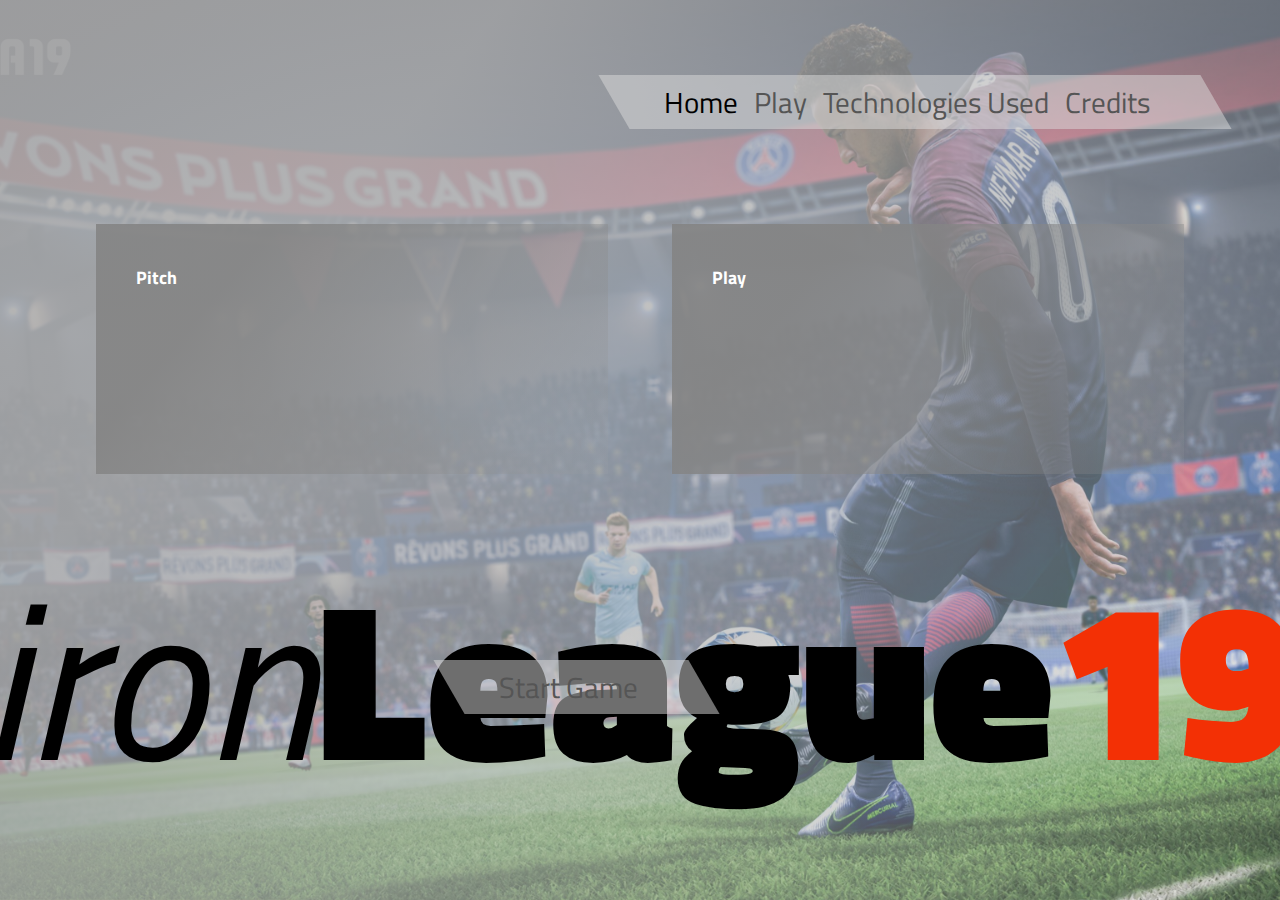
<file: pre/index.html>
<!DOCTYPE html>
<html lang="en">
    <head>
        <meta charset="UTF-8" />
        <meta name="viewport" content="width=device-width, initial-scale=1.0" />
        <meta http-equiv="X-UA-Compatible" content="ie=edge" />
        <link
            href="https://fonts.googleapis.com/css?family=Titillium+Web:400,400i,600,600i,700,700i,900"
            rel="stylesheet"
        />
        <link rel="stylesheet" href="./main.css" />
        <title>ironLEAGUE19</title>
    </head>
    <body>
        <div class="nav-bar">
            <a href="#" style="color:#000000">
                Home
            </a>
            <a href="./play.html">
                Play
            </a>
            <a href="./pitch.html">
                Technologies Used
            </a>
            <a href="#Credits">
                Credits
            </a>
        </div>
        <section class="section-one">
            <div id="Pitch" class="nh-colr">
                    <a href="./pitch.html">
                <h3>Pitch</h3>
            </a>
            </div>
            <div id="Play" class="nh-coll">
                    <a href="./play.html">
                <h3>Play</h3>
                    </a>
            </div>
        </section>
        <section class="section-two">
            <div id="Title">
                <h1> <span style="font-style:italic;font-weight:400">iron</span><strong>League<span style="color:#f33005">19<span></strong></h1>
            </div>
        </section>
        <div id="start" class="nav-bar"><a href="../index.html">Start Game</a></div>  
    </body>
</html>
</file>
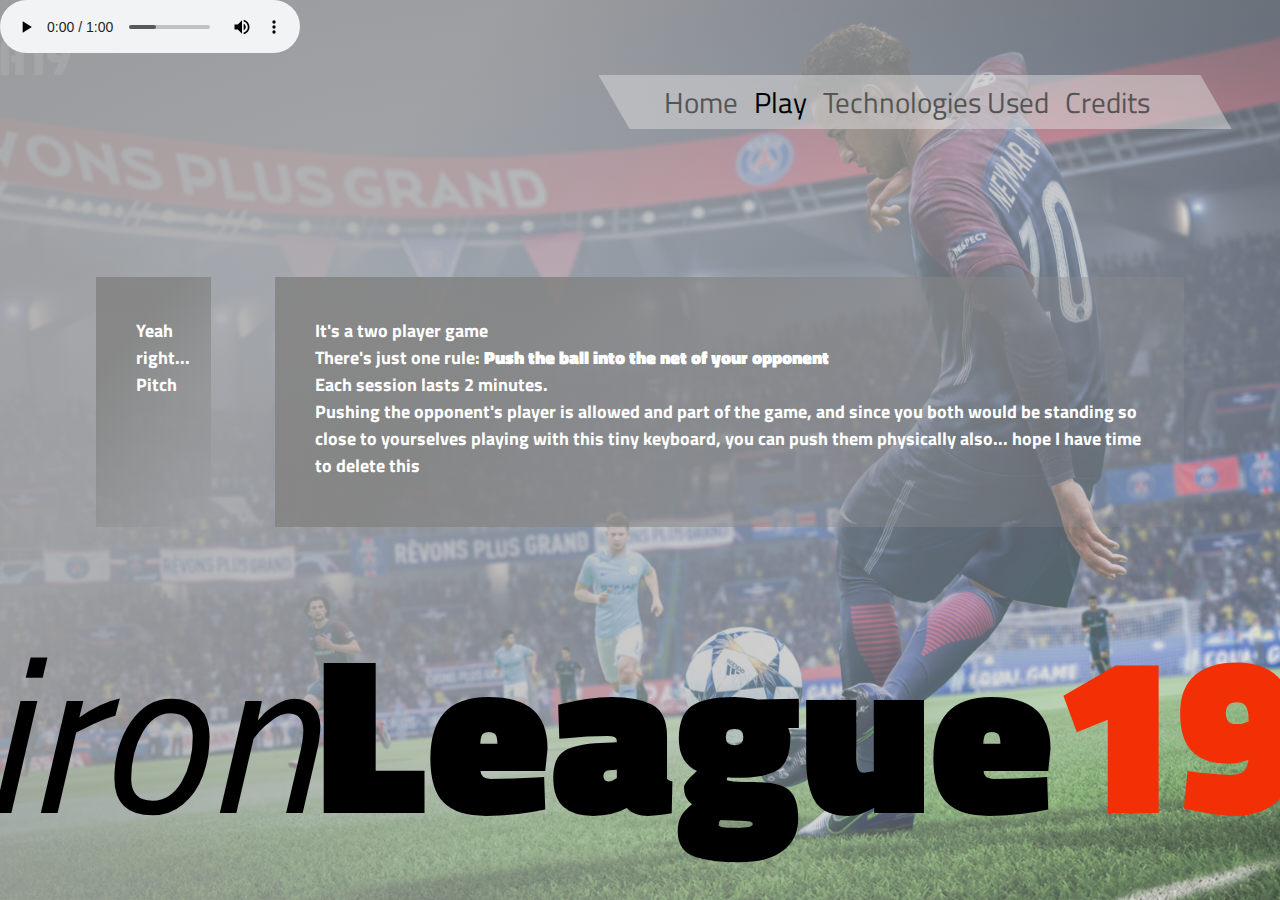
<file: pre/play.html>
<!DOCTYPE html>
<html lang="en">
    <head>
        <meta charset="UTF-8" />
        <meta name="viewport" content="width=device-width, initial-scale=1.0" />
        <meta http-equiv="X-UA-Compatible" content="ie=edge" />
        <link
            href="https://fonts.googleapis.com/css?family=Titillium+Web:400,400i,600,600i,700,700i,900"
            rel="stylesheet"
        />
        <link rel="stylesheet" href="./main.css" />
        <title>ironLEAGUE19</title>
    </head>
    <body>
            <audio
            controls
            src="./stadiumchant.mp3">
                Your browser does not support the
                <code>audio</code> element.
        </audio>
        <div class="nav-bar">
            <a href="./index.html" >
                Home
            </a>
            <a href="#Play" style="color:#000000">
                Play
            </a>
            <a href="./pitch.html" >
                Technologies Used
            </a>
            <a href="#Credits">
                Credits
            </a>
        </div>
        <section class="section-one">
            <div id="Pitch" class="nh-colr" style="width:10%">
                    <a href="./pitch.html">
                        <h3>Yeah right... Pitch</h3>
                        <a>
                        </div>
                        <div id="Play" class="nh-coll" style="width:90%">
                                <a href="./play.html">
                                
                                        <h3>It's a two player game<br>
                                        There's just one rule: <strong>Push the ball into the net of your opponent</strong><br>
                                        Each session lasts 2 minutes.</strong><br>
                                        Pushing the opponent's player is allowed and part of the game, and since you both would be standing so close to yourselves playing with this tiny keyboard, you can push them physically also... hope I have time to delete this </h3>
                                        <a>
            </div>
        </section>
        <section class="section-two">
            <div id="Title">
                <h1> <span style="font-style:italic;font-weight:400">iron</span><strong>League<span style="color:#f33005">19<span></strong></h1>
            </div>
        </section>
    </body>
</html>
</file>
<file: pre/main.css>
* {
    margin: 0;
    padding: 0;
}

body {
    display: flex;
    flex-direction: column;
    height: 100vh;
    background-image: linear-gradient(130deg, rgba(172, 172, 172, 0.9) 25%, rgba(172, 172, 172, 0.3)),
        url(./img/bgm.jpg);
    background-position: center;
    background-size: cover;
    background-repeat: no-repeat;
    font-family: 'Titillium Web', sans-serif;
}
a {
    text-decoration: none;
    color: inherit;
}

.nav-bar {
    position: absolute;
    font-size: 1.2em;
    margin: 30px 0;
    display: flex;
    justify-content: center;
    background: rgba(220, 220, 220, 0.5);
    padding: 5px 50px;
    transform: skew(30deg, 0deg);
    top: 5%;
    right: 5%
}
.nav-bar a {
    font-size: 1.5em;
    margin-right: 1rem;
    text-decoration: none;
    content: '';
    color: #555555;
    transform: skew(-30deg, 0deg);
}
a:hover {
    color: #000000;
    text-shadow: 0px 0px 0.1px #222;
}
.nav-bar a .active1 {
    color: #000000;
}

.section-one {
    display: flex;
    margin: 15% 5% 0 5%;
}
.nh-colr {
    width: 50%;
    margin-right: 5%;
    color: #fff;
    height: 250px;
    margin: 2rem;

}
.nh-coll {
    width: 50%;
    margin-left: 5%;
    color: #fff;
    height:250px;
    margin: 2rem;
}
h3 {
    font-size: 18px;
    padding: 2.5rem;
}
#Pitch{
    background-size: cover;
    background-position: right;
    background-repeat: no-repeat;
    transition: all 0.5s ease-in-out;
    background-image: linear-gradient(130deg, rgba(132, 132, 132, 0.9) 25%, rgba(172, 172, 172, 0.1)),
    url(https://images.unsplash.com/photo-1535016120720-40c646be5580?ixlib=rb-1.2.1&auto=format&fit=crop&w=1350&q=80);
}
#Pitch:hover {
    transform: scale(1.02);
    background: rgba(0, 0, 0, 0.5);
}
#Play{
    background-size: cover;
    background-position: right;
    background-repeat: no-repeat;
    transition: all 0.5s ease-in-out;
    background-image: linear-gradient(130deg, rgba(132, 132, 132, 0.9) 25%, rgba(172, 172, 172, 0.1)),
    url(https://images.unsplash.com/photo-1499551660540-eaf0697882f5?ixlib=rb-1.2.1&ixid=eyJhcHBfaWQiOjEyMDd9&auto=format&fit=crop&w=1351&q=80);
}
#Play:hover {
    transform: scale(1.02);
    background: rgba(0, 0, 0, 0.5);
}
.section-two {
    display: flex;
    justify-content: center;
    align-items: center;
    font-size: 7rem;
}
.play-start {
    padding: 2.5rem;
    background: #555555;
    color: #777777;
    border-radius: 0.5rem;
    display: inline-flex;
    justify-content: center;
    align-items: center;
    font-size: 3rem;
}
#start {
    top: 70%;
    right: 45%;
}
</file>
